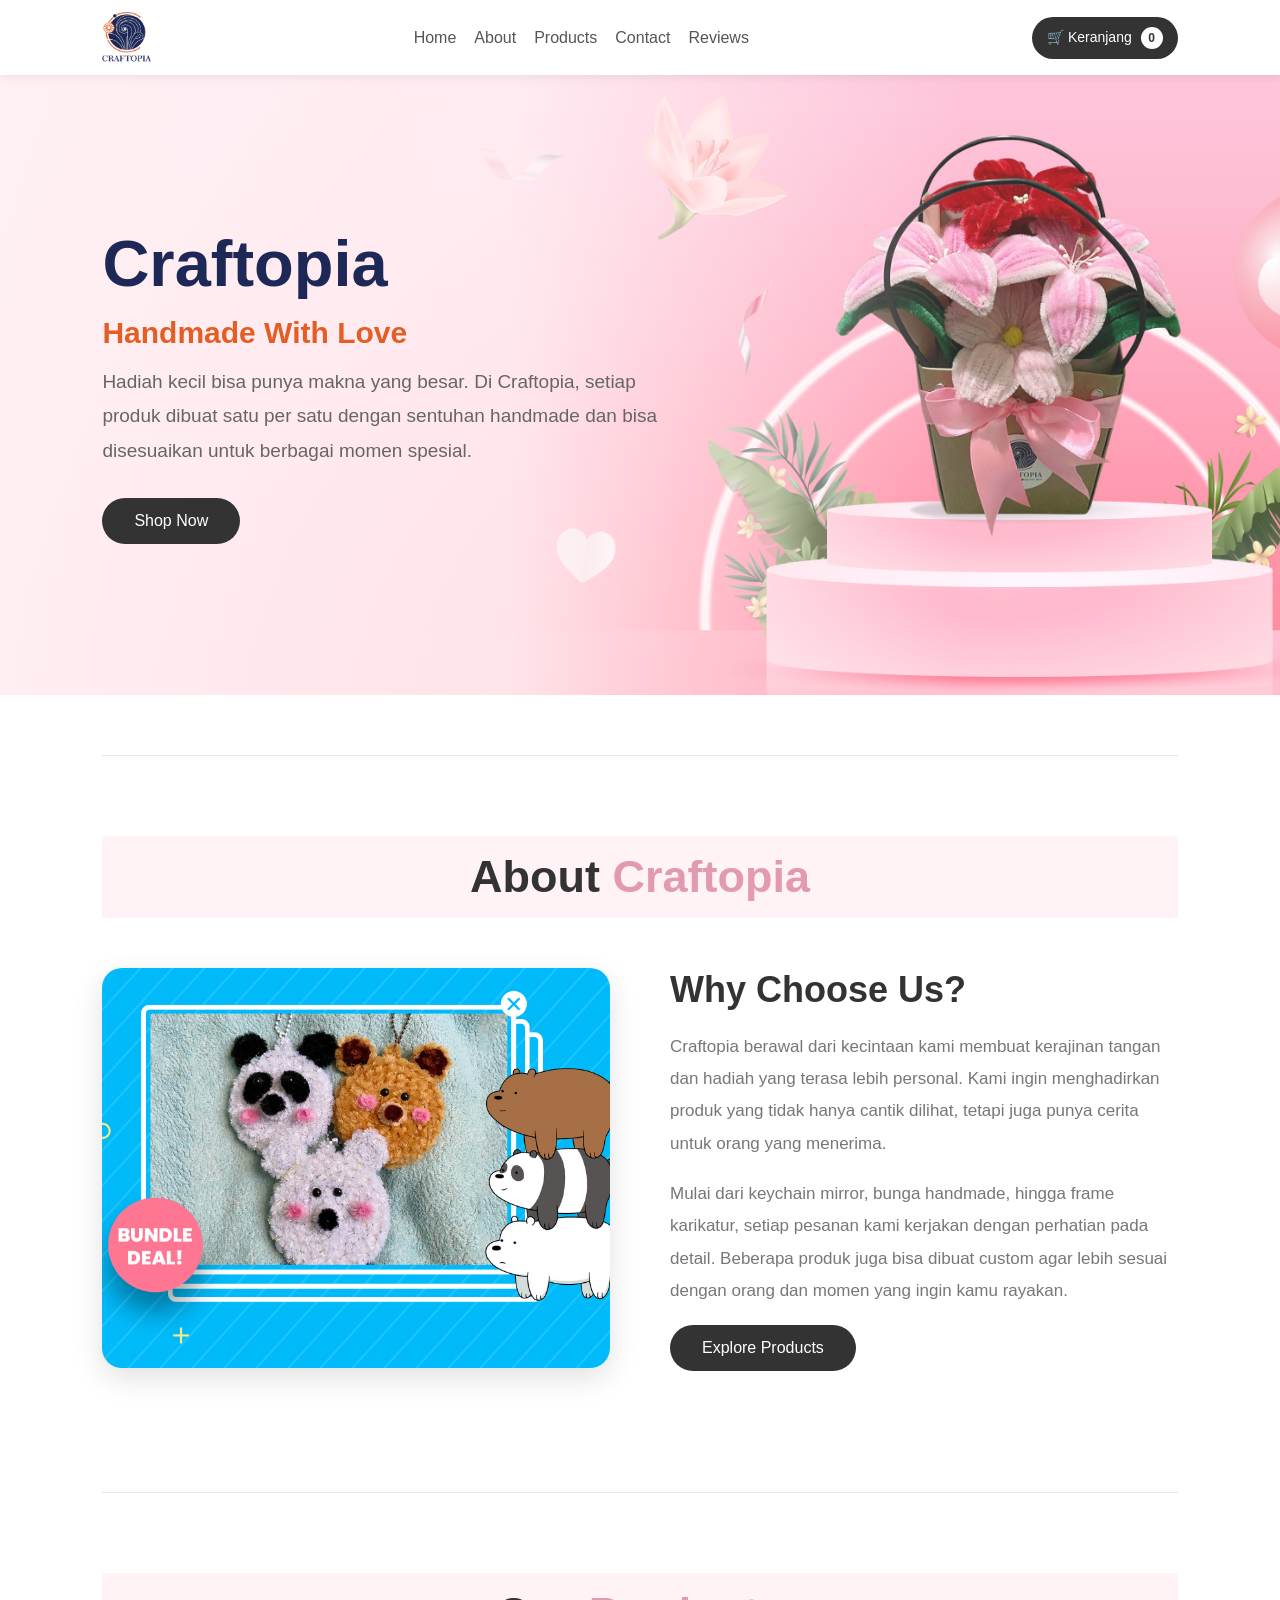
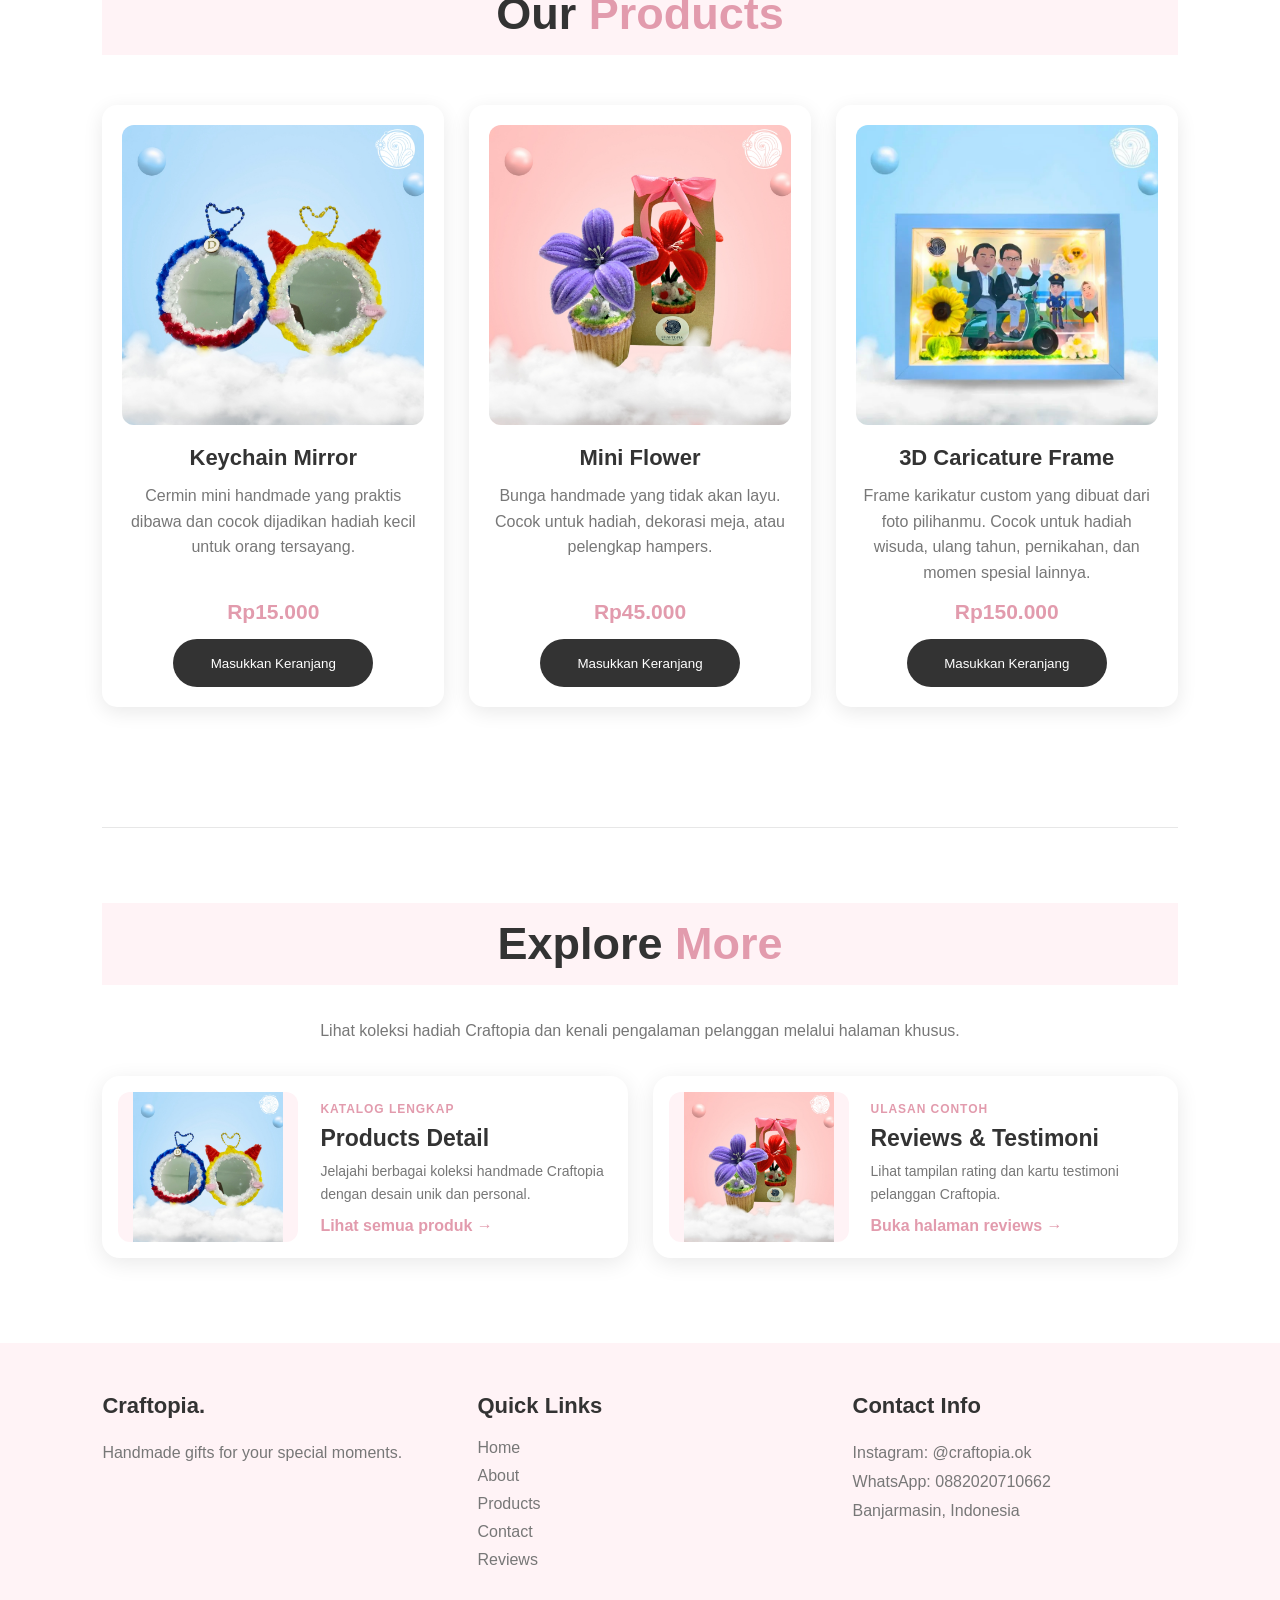
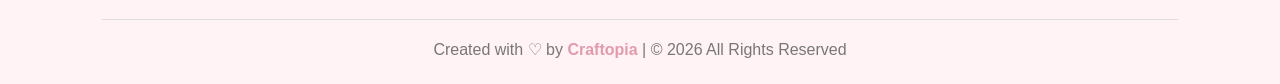
<file: index.html>
<!DOCTYPE html>
<html lang="id">

<head>
    <meta charset="UTF-8">
    <meta name="viewport" content="width=device-width, initial-scale=1.0">

    <title>Craftopia - Handmade With Love</title>

    <link rel="stylesheet" href="style_deskripsi.css">
</head>
<body>
<script src="script.js" defer></script>

    <!-- NAVBAR -->

    <nav>

        <div class="logo">
          <img src="./logo.png" alt="Logo Craftopia">
        </div>

        <ul>
            <li><a href="#home">Home</a></li>
            <li><a href="#about">About</a></li>
            <li><a href="products.html">Products</a></li>
            <li><a href="#contact">Contact</a></li>
            <li><a href="reviews.html">Reviews</a></li>
        </ul>

    </nav>


    <!-- BAGIAN ATAS GAMBAR + H1 + PARAGRAF -->

    <section class="hero" id="home">

        <div class="hero-content">

            <h1>
                Craft<span>opia</span>
            </h1>

            <h2 class="hero-subtitle">
                Handmade With Love
            </h2>

            <p>
                Hadiah kecil bisa punya makna yang besar.
                Di Craftopia, setiap produk dibuat satu per satu
                dengan sentuhan handmade dan bisa disesuaikan untuk
                berbagai momen spesial.
            </p>

            <a href="products.html" class="btn">
                Shop Now
            </a>

        </div>

    </section>


    <!-- GARIS -->

    <hr>


    <!-- ABOUT H2 + PARAGRAF -->

    <section class="about" id="about">

        <div class="section-title">

            <h2>
                About <span>Craftopia</span>
            </h2>

        </div>


        <div class="about-container">


            <!-- GAMBAR ABOUT -->

            <div class="about-image">

                <img
                    src="./banner02.jpg"
                    alt="Handmade Craft">

            </div>


            <!-- TEKS ABOUT -->

            <div class="about-text">

                <h2>
                    Why Choose Us?
                </h2>

                <p>
                    Craftopia berawal dari kecintaan kami membuat kerajinan tangan dan hadiah yang terasa lebih personal.
                    Kami ingin menghadirkan produk yang tidak hanya cantik dilihat,
                    tetapi juga punya cerita untuk orang yang menerima.
                </p>

                <p>
                    Mulai dari keychain mirror, bunga handmade, hingga frame karikatur,
                    setiap pesanan kami kerjakan dengan perhatian pada detail.
                    Beberapa produk juga bisa dibuat custom agar lebih sesuai
                    dengan orang dan momen yang ingin kamu rayakan.
                </p>

                <a href="products.html" class="btn">
                    Explore Products
                </a>

            </div>

        </div>

    </section>


    <!-- GARIS -->

    <hr>


    <!-- PRODUK -->

    <section class="products" id="products">

        <div class="section-title">

            <h2>
                Our <span>Products</span>
            </h2>

        </div>


        <div class="product-container">


            <!-- PRODUK 1 -->

            <div class="product-card">

                <img
                    src="./keychain.jpg"
                    alt="Keychain Mirror">

                <h3>
                    Keychain Mirror
                </h3>

                <p>
                    Cermin mini handmade yang praktis dibawa dan cocok dijadikan hadiah kecil untuk orang tersayang.
                </p>

                <div class="price">
                    Rp15.000
                </div>

            </div>


            <!-- PRODUK 2 -->

            <div class="product-card">

                <img
                    src="./Mini-Flower.jpg"
                    alt="Mini Flower">

                <h3>
                    Mini Flower
                </h3>

                <p>
                    Bunga handmade yang tidak akan layu. Cocok untuk hadiah, dekorasi meja, atau pelengkap hampers.
                </p>

                <div class="price">
                    Rp45.000
                </div>

            </div>


            <!-- PRODUK 3 -->

            <div class="product-card">

                <img
                    src="./PA02.jpg"
                    alt="3D Caricature Frame">

                <h3>
                    3D Caricature Frame
                </h3>

                <p>
                    Frame karikatur custom yang dibuat dari foto pilihanmu. Cocok untuk hadiah wisuda, ulang tahun, pernikahan, dan momen spesial lainnya.
                </p>

                <div class="price">
                    Rp150.000
                </div>

            </div>

        </div>

    </section>


    <!-- GARIS -->

    <hr>


    <!-- HALAMAN BARU: TAUTAN LANGSUNG KE KATALOG DAN TESTIMONI -->
    <section class="explore-more" aria-labelledby="explore-title">
      <div class="section-title"><h2 id="explore-title">Explore <span>More</span></h2></div>
      <p class="explore-lead">Lihat koleksi hadiah Craftopia dan kenali pengalaman pelanggan melalui halaman khusus.</p>
      <div class="explore-grid">
        <a class="explore-tile" href="products.html"><img src="./keychain.jpg" alt="Koleksi handmade Craftopia"><div><span class="tile-tag">Katalog lengkap</span><h3>Products Detail</h3><p>Jelajahi berbagai koleksi handmade Craftopia dengan desain unik dan personal.</p><span class="tile-link">Lihat semua produk →</span></div></a>
        <a class="explore-tile" href="reviews.html"><img src="./Mini-Flower.jpg" alt="Bunga handmade Craftopia"><div><span class="tile-tag">Ulasan contoh</span><h3>Reviews & Testimoni</h3><p>Lihat tampilan rating dan kartu testimoni pelanggan Craftopia.</p><span class="tile-link">Buka halaman reviews →</span></div></a>
      </div>
    </section>

    <!-- FOOTER -->

    <footer id="contact">

        <div class="footer-container">


            <div class="footer-box">

                <h3>
                    Craftopia.
                </h3>

                <p>
                    Handmade gifts for your special moments.
                </p>

            </div>


            <div class="footer-box">

                <h3>
                    Quick Links
                </h3>

                <a href="#home">Home</a>
                <a href="#about">About</a>
                <a href="products.html">Products</a>
                <a href="#contact">Contact</a>
                <a href="reviews.html">Reviews</a>

            </div>


            <div class="footer-box">

                <h3>
                    Contact Info
                </h3>

                <p>
                    Instagram: @craftopia.ok
                </p>

                <p>
                    WhatsApp: 0882020710662
                </p>

                <p>
                    Banjarmasin, Indonesia
                </p>

            </div>

        </div>


        <div class="copyright">

            Created with ♡ by
            <span>Craftopia</span>
            | © 2026 All Rights Reserved

        </div>

    </footer>

</body>

</html>
</file>
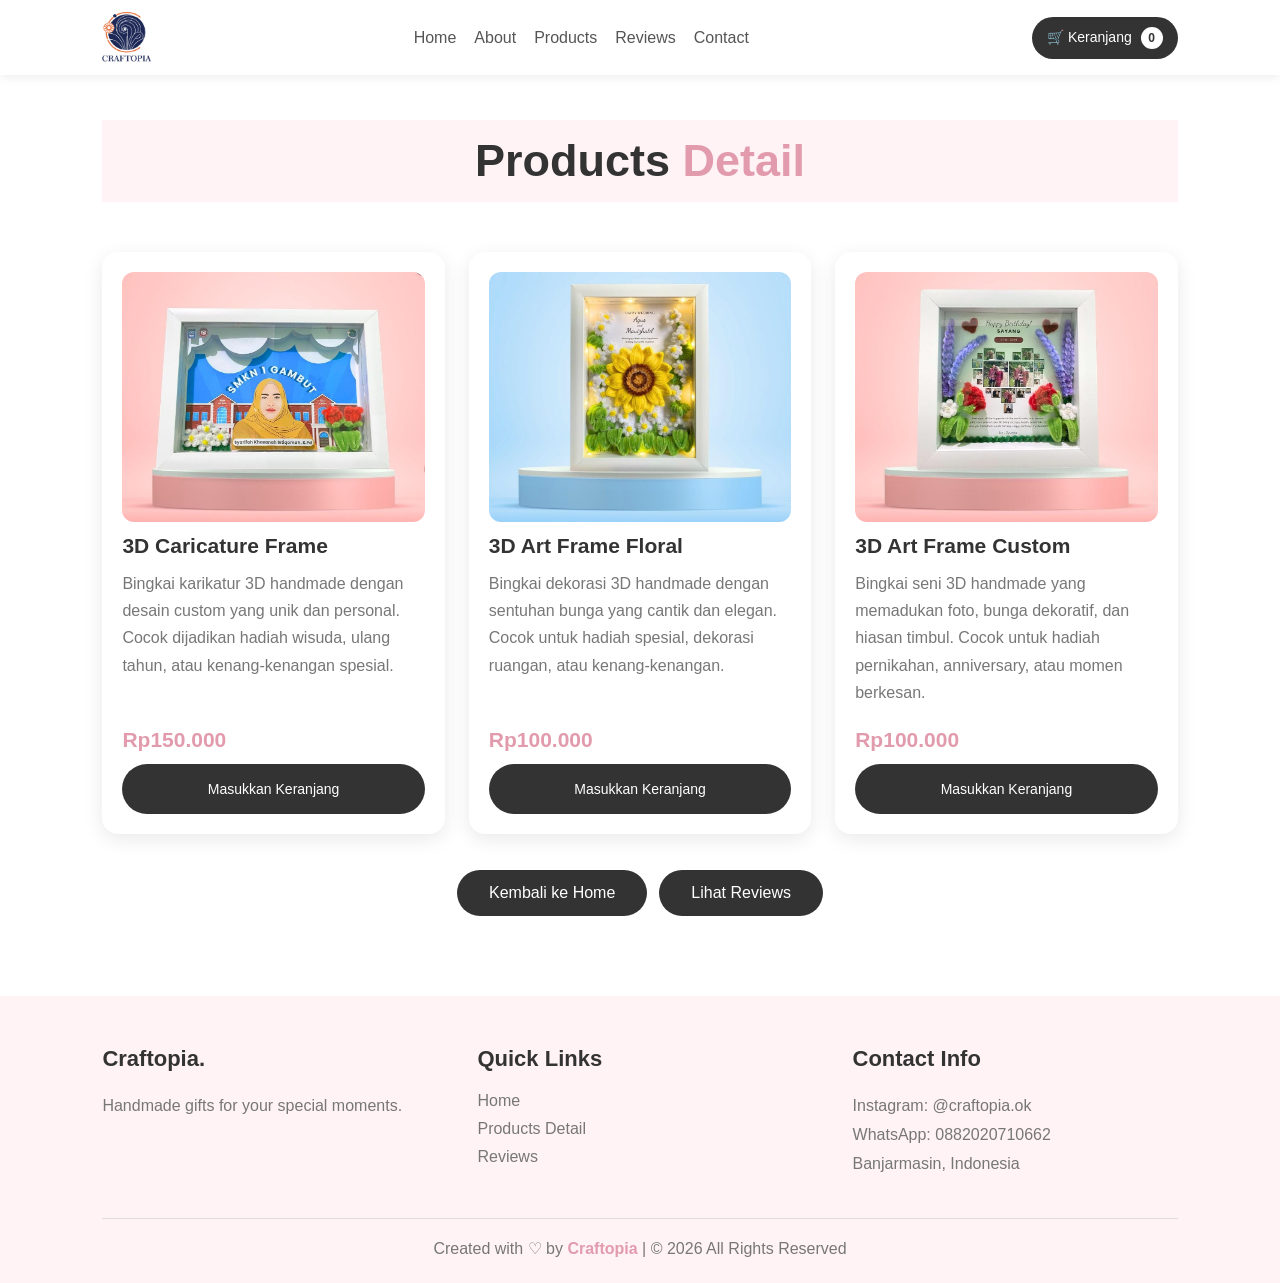
<file: products.html>
<!DOCTYPE html>
<html lang="id">
 <head>
  <meta charset="utf-8"/>
  <meta content="width=device-width, initial-scale=1.0" name="viewport"/>
  <title>
   Products Detail - Craftopia
  </title>
  <link href="style_deskripsi.css" rel="stylesheet"/>
  <script defer="" src="script.js">
  </script>
 </head>
 <body>
  <nav>
   <div class="logo">
    <a href="index.html">
     <img alt="Logo Craftopia" src="./logo.png"/>
    </a>
   </div>
   <ul>
    <li>
     <a href="index.html#home">
      Home
     </a>
    </li>
    <li>
     <a href="index.html#about">
      About
     </a>
    </li>
    <li>
     <a href="products.html">
      Products
     </a>
    </li>
    <li>
     <a href="reviews.html">
      Reviews
     </a>
    </li>
    <li>
     <a href="index.html#contact">
      Contact
     </a>
    </li>
   </ul>
  </nav>
  <main class="catalog-page">
   <div class="section-title">
    <h2>
     Products
     <span>
      Detail
     </span>
    </h2>
   </div>
   <div class="catalog-grid">
    <article class="catalog-card">
     <img alt="Foto produk 3D Caricature Frame" loading="lazy" src="./1.jpeg"/>
     <h3>
      3D Caricature Frame
     </h3>
     <p>
      Bingkai karikatur 3D handmade dengan desain custom yang unik dan personal. Cocok dijadikan hadiah wisuda, ulang tahun, atau kenang-kenangan spesial.
     </p>
     <div class="price">
      Rp150.000
     </div>
     <button class="btn catalog-add-cart" data-product-id="3" type="button">
      Masukkan Keranjang
     </button>
    </article>
    <article class="catalog-card">
     <img alt="Foto produk 3D Art Frame Floral" loading="lazy" src="./3.jpeg"/>
     <h3>
      3D Art Frame Floral
     </h3>
     <p>
      Bingkai dekorasi 3D handmade dengan sentuhan bunga yang cantik dan elegan. Cocok untuk hadiah spesial, dekorasi ruangan, atau kenang-kenangan.
     </p>
     <div class="price">
      Rp100.000
     </div>
     <button class="btn catalog-add-cart" data-product-id="4" type="button">
      Masukkan Keranjang
     </button>
    </article>
    <article class="catalog-card">
     <img alt="Foto produk 3D Art Frame Custom" loading="lazy" src="./2.jpeg"/>
     <h3>
      3D Art Frame Custom
     </h3>
     <p>
      Bingkai seni 3D handmade yang memadukan foto, bunga dekoratif, dan hiasan timbul. Cocok untuk hadiah pernikahan, anniversary, atau momen berkesan.
     </p>
     <div class="price">
      Rp100.000
     </div>
     <button class="btn catalog-add-cart" data-product-id="5" type="button">
      Masukkan Keranjang
     </button>
    </article>
   </div>
   <div class="page-actions">
    <a class="btn" href="index.html">
     Kembali ke Home
    </a>
    <a class="btn" href="reviews.html">
     Lihat Reviews
    </a>
   </div>
  </main>
  <footer id="contact">
   <div class="footer-container">
    <div class="footer-box">
     <h3>
      Craftopia.
     </h3>
     <p>
      Handmade gifts for your special moments.
     </p>
    </div>
    <div class="footer-box">
     <h3>
      Quick Links
     </h3>
     <a href="index.html">
      Home
     </a>
     <a href="products.html">
      Products Detail
     </a>
     <a href="reviews.html">
      Reviews
     </a>
    </div>
    <div class="footer-box">
     <h3>
      Contact Info
     </h3>
     <p>
      Instagram: @craftopia.ok
     </p>
     <p>
      WhatsApp: 0882020710662
     </p>
     <p>
      Banjarmasin, Indonesia
     </p>
    </div>
   </div>
   <div class="copyright">
    Created with ♡ by
    <span>
     Craftopia
    </span>
    | &copy; 2026 All Rights Reserved
   </div>
  </footer>
 </body>
</html>
</file>
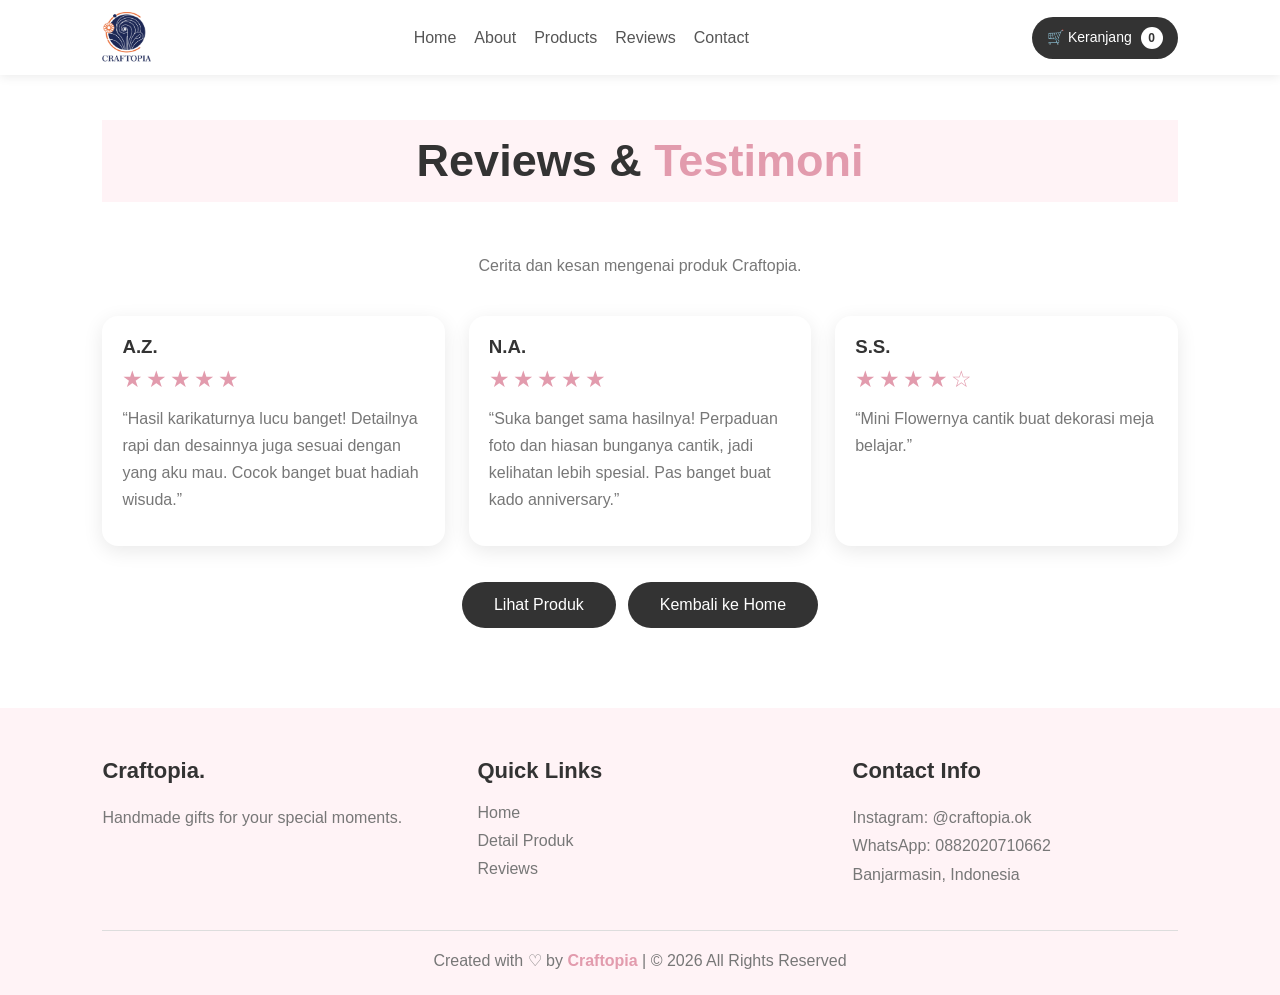
<file: reviews.html>
<!DOCTYPE html>
<html lang="id">
 <head>
  <meta charset="utf-8"/>
  <meta content="width=device-width, initial-scale=1.0" name="viewport"/>
  <title>
   Reviews &amp; Testimoni - Craftopia
  </title>
  <link href="style_deskripsi.css" rel="stylesheet"/>
  <script defer="" src="script.js">
  </script>
 </head>
 <body>
  <nav>
   <div class="logo">
    <a href="index.html">
     <img alt="Logo Craftopia" src="./logo.png"/>
    </a>
   </div>
   <ul>
    <li>
     <a href="index.html#home">
      Home
     </a>
    </li>
    <li>
     <a href="index.html#about">
      About
     </a>
    </li>
    <li>
     <a href="products.html">
      Products
     </a>
    </li>
    <li>
     <a href="reviews.html">
      Reviews
     </a>
    </li>
    <li>
     <a href="index.html#contact">
      Contact
     </a>
    </li>
   </ul>
  </nav>
  <main class="catalog-page">
   <div class="section-title">
    <h2>
     Reviews &amp;
     <span>
      Testimoni
     </span>
    </h2>
   </div>
   <p class="catalog-intro">
    Cerita dan kesan mengenai produk Craftopia.
   </p>
   <div class="review-grid">
    <article class="review-card">
     <h3>
      A.Z.
     </h3>
     <div aria-label="Rating contoh" class="stars">
      &starf;&starf;&starf;&starf;&starf;
     </div>
     <p>
      &ldquo;Hasil karikaturnya lucu banget! Detailnya rapi dan desainnya juga sesuai dengan yang aku mau. Cocok banget buat hadiah wisuda.&rdquo;
     </p>
    </article>
    <article class="review-card">
     <h3>
      N.A.
     </h3>
     <div aria-label="Rating contoh" class="stars">
      &starf;&starf;&starf;&starf;&starf;
     </div>
     <p>
      &ldquo;Suka banget sama hasilnya! Perpaduan foto dan hiasan bunganya cantik, jadi kelihatan lebih spesial. Pas banget buat kado anniversary.&rdquo;
     </p>
    </article>
    <article class="review-card">
     <h3>
      S.S.
     </h3>
     <div aria-label="Rating contoh" class="stars">
      &starf;&starf;&starf;&starf;&star;
     </div>
     <p>
      &ldquo;Mini Flowernya cantik buat dekorasi meja belajar.&rdquo;
     </p>
    </article>
   </div>
   <div class="page-actions">
    <a class="btn" href="products.html">
     Lihat Produk
    </a>
    <a class="btn" href="index.html">
     Kembali ke Home
    </a>
   </div>
  </main>
  <footer id="contact">
   <div class="footer-container">
    <div class="footer-box">
     <h3>
      Craftopia.
     </h3>
     <p>
      Handmade gifts for your special moments.
     </p>
    </div>
    <div class="footer-box">
     <h3>
      Quick Links
     </h3>
     <a href="index.html">
      Home
     </a>
     <a href="products.html">
      Detail Produk
     </a>
     <a href="reviews.html">
      Reviews
     </a>
    </div>
    <div class="footer-box">
     <h3>
      Contact Info
     </h3>
     <p>
      Instagram: @craftopia.ok
     </p>
     <p>
      WhatsApp: 0882020710662
     </p>
     <p>
      Banjarmasin, Indonesia
     </p>
    </div>
   </div>
   <div class="copyright">
    Created with ♡ by
    <span>
     Craftopia
    </span>
    | &copy; 2026 All Rights Reserved
   </div>
  </footer>
 </body>
</html>
</file>
<file: style_deskripsi.css>
/* RESET */

* {
    margin: 0;
    padding: 0;
    box-sizing: border-box;
    font-family: Arial, Helvetica, sans-serif;
}

html {
    scroll-behavior: smooth;
}

body {
    background-color: #ffffff;
    color: #333333;
}


/* NAVBAR */

nav {
    width: 100%;
    height: 75px;

    background-color: white;

    display: flex;
    align-items: center;
    justify-content: space-between;

    padding: 0 8%;

    position: sticky;
    top: 0;

    z-index: 1000;

    box-shadow: 0 2px 10px rgba(0, 0, 0, 0.08);
}


.logo {
    display: flex;
    align-items: center;
    height: 100%;
    overflow: hidden;
}

.logo img {
    height: 52px;
    width: auto;
    max-width: 160px;
    object-fit: contain;
    display: block;
}

/* MENGATUR POSISI DAN JARAK MENU */

nav ul {
    display: flex; /* MENU SEJAJAR */

    list-style: none;

    gap: 35px;
}

/* MENGATUR TAMPILAN TEKS MENU */

nav ul li a {
    text-decoration: none;

    color: #555555;

    font-size: 16px;

    transition: 0.3s;
}


nav ul li a:hover { /* MENGATUR TAMPILAN KETIKA MOUSE DIARAHKAN */
    color: #e7a9b8;
}


/* HOME */

.hero {
    min-height: 620px;

    background:
        linear-gradient(
            90deg,
            rgba(255, 242, 245, 0.97) 0%,
            rgba(255, 242, 245, 0.88) 40%,
            rgba(255, 255, 255, 0.15) 75%
        ),
        url("./banner01.jpg");

    background-size: cover;
    background-position: center;

    display: flex;
    align-items: center;

    padding: 60px 8%;
}


.hero-content {
    max-width: 650px;
}


.hero h1 {
    font-size: 65px;

    margin-bottom: 15px;

    color: #1d2856;
}


.hero h1 span {
    color: #1d2856;
}


.hero-subtitle {
    font-size: 30px;

    color: #e45d24;

    margin-bottom: 15px;
}


.hero p {
    font-size: 19px;

    color: #666666;

    line-height: 1.8;

    max-width: 570px;

    margin-bottom: 30px;
}


/* BUTTON */

.btn {
    display: inline-block;

    background-color: #333333;

    color: white;

    padding: 14px 32px;

    text-decoration: none;

    border-radius: 30px;

    transition: 0.3s;
}

/* BUTTON TRANSISI */

.btn:hover {
    background-color: #e29bad;

    transform: translateY(-2px);
}


/* GARIS */

hr {
    width: 84%;

    margin: 60px auto;

    border: none;

    height: 1px;

    background-color: #e7e7e7;
}


/* JUDUL SECTION */

.section-title {
    background-color: #fff3f6;

    text-align: center;

    padding: 15px;

    margin-bottom: 50px;
}


.section-title h2 {
    font-size: 45px;

    color: #333333;
}


.section-title h2 span {
    color: #e29bad;
}


/* ABOUT */

.about {
    padding: 20px 8% 60px;
}


.about-container {
    display: flex;

    align-items: center;

    gap: 60px;
}


.about-image {
    width: 50%;
}


.about-image img {
    width: 100%;

    height: 400px;

    object-fit: cover;

    border-radius: 20px;

    box-shadow: 0 10px 30px rgba(0, 0, 0, 0.12);
}


.about-text {
    width: 50%;
}


.about-text h2 {
    font-size: 36px;

    margin-bottom: 20px;
}


.about-text p {
    font-size: 17px;

    color: #777777;

    line-height: 1.9;

    margin-bottom: 18px;
}


/* PRODUCTS */

.products {
    padding: 20px 8% 60px;
}


.product-container {
    display: grid;

    grid-template-columns: repeat(3, 1fr);

    gap: 25px;
}


.product-card {
    background-color: white;

    padding: 20px;

    border-radius: 15px; /* MEMBUAT SUDUT CARD MEMBULAT */

    box-shadow: 0 5px 20px rgba(0, 0, 0, 0.09); /* BAYANGAN PADA PRODUCT CARD */

    text-align: center;

    transition: 0.3s;
}

/* PRODUCTS TRANSISI */

.product-card:hover {
    transform: translateY(-8px);
}


.product-card img {
    width: 100%;

    height: 300px;

    object-fit: cover;

    border-radius: 12px;
}


.product-card h3 {
    font-size: 22px;

    margin-top: 20px;

    margin-bottom: 10px;
}


.product-card p {
    color: #777777;

    line-height: 1.6;

    margin-bottom: 15px;
}


.price {
    color: #e29bad;

    font-weight: bold;

    font-size: 21px;
}


/* FOOTER */

footer {
    background-color: #fff3f6;

    padding: 50px 8% 25px;
}


.footer-container {
    display: grid;

    grid-template-columns: repeat(3, 1fr);

    gap: 50px;
}


.footer-box h3 {
    font-size: 22px;

    margin-bottom: 20px;

    color: #333333;
}


.footer-box p {
    line-height: 1.8;

    color: #777777;
}


.footer-box a {
    display: block;

    text-decoration: none;

    color: #777777;

    margin-bottom: 10px;

    transition: 0.3s;
}


.footer-box a:hover {
    color: #e29bad;
}


.copyright {
    margin-top: 40px;

    padding-top: 20px;

    border-top: 1px solid #dddddd;

    text-align: center;

    color: #777777;
}


.copyright span {
    color: #e29bad;

    font-weight: bold;
}


/* RESPONSIVE TABLET */

@media (max-width: 900px) {

    nav ul {
        display: none;
    }


    .hero {
        min-height: 520px;
    }


    .hero h1 {
        font-size: 48px;
    }


    .about-container {
        flex-direction: column;
    }


    .about-image,
    .about-text {
        width: 100%;
    }


    .product-container {
        grid-template-columns: repeat(2, 1fr);
    }


    .footer-container {
        grid-template-columns: 1fr 1fr;
    }
}


/* RESPONSIVE HP */

@media (max-width: 600px) {

    .logo img {
        height: 42px;
        width: auto;
        max-width: 130px;
    }


    .hero h1 {
        font-size: 40px;
    }


    .hero-subtitle {
        font-size: 23px;
    }


    .product-container {
        grid-template-columns: 1fr;
    }


    .footer-container {
        grid-template-columns: 1fr;
    }


    .section-title h2 {
        font-size: 35px;
    }

}

/* CSS TAMBAHAN FITUR JS CRAFTOPIA */

/* MENGATUR TAMPILAN CART BUTTON */
.cart-button {
    border: none;
    background: #333333;
    color: white;
    padding: 10px 15px;
    border-radius: 25px;
    cursor: pointer;
    font-size: 14px;
    transition: 0.3s;
    margin-left: 20px;
}

.cart-button:hover {
    transform: translateY(-2px);
    opacity: 0.9;
}

/* MENGATUR TAMPILAN ANGKA JUMLAH PRODUK */
#cart-count {
    display: inline-flex;
    align-items: center;
    justify-content: center;
    min-width: 22px;
    height: 22px;
    padding: 0 5px;
    margin-left: 5px;
    background: white;
    color: #333333;
    border-radius: 50%;
    font-size: 12px;
    font-weight: bold;
}

/* MENGATUR TAMPILAN ORDER NOW BUTTON */
.order-btn {
    border: none;
    margin-top: 15px;
    cursor: pointer;
    font-family: inherit;
}

/* MENGATUR TAMPILAN BELAKANG LAPISAN KETIKA CART DIBUKA */
.cart-overlay {
    position: fixed;
    inset: 0;
    background: rgba(0, 0, 0, 0.45);
    display: flex;
    align-items: center;
    justify-content: center;
    padding: 20px;
    opacity: 0;
    visibility: hidden;
    transition: 0.3s;
    z-index: 9999;
}

.cart-overlay.active { /* HUBUNGAN DENGAN JS */
    opacity: 1;
    visibility: visible;
}

/* MENGATUR TAMPILAN KOTAK PUTIH UTAMA CART */
.cart-modal {
    width: min(600px, 100%); /* maksimal 600px tapi tetap menyesuaikan layar */
    max-height: 85vh; /* tinggi maksimal 85% dari tinggi layar */
    overflow-y: auto; /* tinggi maksimal 85% dari tinggi layar */
    background: white; /* background putih */
    border-radius: 18px; /* sudut membulat */
    padding: 30px; /* jarak isi dengan tepi modal */
    position: relative;
    box-shadow: 0 10px 40px rgba(0, 0, 0, 0.2); /* efek bayangan */
}

.cart-modal h2 {
    margin-top: 0;
    margin-bottom: 25px;
}

/* TAMPILAN X UNTUK MENUTUP CART */
.close-cart {
    position: absolute;
    top: 15px;
    right: 18px;
    border: none;
    background: none;
    font-size: 30px;
    cursor: pointer;
    color: #555;
}

/* MENGATUR TAMPILAN SETIAP PRODUK DI CART */
.cart-item {
    display: flex;
    align-items: center;
    justify-content: space-between;
    gap: 15px;
    padding: 15px 0;
    border-bottom: 1px solid #eeeeee;
}

.cart-item-info h3 {
    margin: 0 0 5px;
    font-size: 17px;
}

.cart-item-info p {
    margin: 0;
}

/* MENGATUR KUMPULAN TOMBOL +, -, DAN HAPUS */
.cart-controls {
    display: flex; /* membuat tombol tersusun secara fleksibel */
    align-items: center;
    gap: 8px;
    flex-wrap: wrap; /* memungkinkan tombol turun ke baris berikutnya jika ruang tidak cukup */
    justify-content: flex-end;
}

/* MENGATUR TAMPILAN DASAR BUTTON QUANTITY DAN HAPUS */
.quantity-btn,
.remove-btn {
    border: none;
    cursor: pointer;
    border-radius: 6px;
    padding: 6px 10px;
}

.quantity-btn {
    background: #eeeeee;
}

.remove-btn {
    background: #333333;
    color: white;
}

/* MENGATUR TAMPILAN TOTAL HARGA */
.cart-summary {
    display: flex;
    justify-content: space-between;
    font-size: 18px;
    margin: 25px 0;
}

/* MENGATUR TAMPILAN CHECKOUT */
.checkout-btn {
    width: 100%;
    border: none;
    padding: 13px;
    border-radius: 8px;
    background: #333333;
    color: white;
    cursor: pointer;
    font-size: 15px;
    transition: 0.3s;
}

.checkout-btn:hover {
    opacity: 0.85;
}

/* MENGATUR TAMPILAN KETIKA CART KOSONG */
.empty-cart {
    text-align: center;
    padding: 30px 0;
}

/* MENGATUR TAMPILAN NOTIFIKASI */
.cart-notification {
    position: fixed;
    right: 25px;
    bottom: 25px;
    background: #333333;
    color: white;
    padding: 13px 18px;
    border-radius: 8px;
    opacity: 0;
    transform: translateY(20px);
    transition: 0.3s;
    z-index: 10000;
    max-width: 320px;
}

.cart-notification.show {
    opacity: 1;
    transform: translateY(0);
}

/* RESPONSIVE UNTUK HP */
@media (max-width: 600px) {
    .cart-button {
        margin-left: 0;
    }

    .cart-modal {
        padding: 22px;
    }

    .cart-item {
        align-items: flex-start;
        flex-direction: column;
    }

    .cart-controls {
        width: 100%;
        justify-content: flex-start;
    }

    .cart-notification {
        left: 20px;
        right: 20px;
        bottom: 20px;
        max-width: none;
    }
}

/* Tambahan khusus halaman katalog dan review; style asli tetap utuh */
nav ul { gap: 18px; }
.catalog-page { padding: 45px 8% 80px; min-height: 65vh; }
.catalog-intro { text-align:center; max-width:720px; margin:0 auto 35px; color:#777; line-height:1.8; }
.catalog-grid { display:grid; grid-template-columns:repeat(3,minmax(0,1fr)); gap:24px; }
.catalog-card, .review-card { background:#fff; border-radius:16px; padding:20px; box-shadow:0 5px 20px rgba(0,0,0,.09); }
.catalog-card img { display:block; width:100%; height:210px; object-fit:contain; border-radius:12px; background:#fff8fa; }
.catalog-card h3 { margin:18px 0 10px; font-size:21px; }
.catalog-card p, .review-card p { color:#777; line-height:1.7; margin-bottom:12px; }
.catalog-card .btn { margin-top:14px; }
.catalog-note { font-size:13px; color:#777; margin-top:10px; }
.review-grid { display:grid; grid-template-columns:repeat(3,minmax(0,1fr)); gap:24px; }
.review-card h3 { margin-bottom:8px; }
.stars { color:#e29bad; font-size:23px; letter-spacing:3px; margin-bottom:12px; }
.review-disclaimer { background:#fff3f6; padding:14px 20px; border-radius:12px; margin:0 auto 30px; max-width:800px; text-align:center; line-height:1.7; }
.page-actions { display:flex; flex-wrap:wrap; justify-content:center; gap:12px; margin-top:36px; }
.page-actions .btn { text-align:center; }
@media(max-width:900px) { nav { height:auto; min-height:75px; padding:12px 5%; flex-wrap:wrap; gap:10px; } nav ul { display:flex; flex-wrap:wrap; gap:12px; order:3; width:100%; justify-content:center; } nav ul li a { font-size:13px; } .catalog-grid,.review-grid { grid-template-columns:repeat(2,minmax(0,1fr)); } }
@media(max-width:600px) { .catalog-grid,.review-grid { grid-template-columns:1fr; } .catalog-card img { height:190px; } .catalog-page { padding:30px 6% 60px; } .cart-button { margin-left:auto; } }

/* NEW: pilihan halaman dari homepage; tidak mengubah ukuran foto asli */
.explore-more { padding: 15px 8% 85px; }
.explore-lead { text-align:center; color:#777; max-width:700px; margin:-18px auto 30px; line-height:1.8; }
.explore-grid { display:grid; grid-template-columns:repeat(2,minmax(0,1fr)); gap:25px; }
.explore-tile { display:grid; grid-template-columns:180px 1fr; align-items:center; gap:22px; padding:16px; border-radius:18px; box-shadow:0 5px 22px rgba(0,0,0,.09); color:#333; text-decoration:none; transition:transform .2s; }
.explore-tile:hover { transform:translateY(-5px); }
.explore-tile img { width:180px; height:150px; object-fit:contain; border-radius:12px; background:#fff3f6; }
.explore-tile h3 { font-size:23px; margin:8px 0; }
.explore-tile p { font-size:14px; color:#777; line-height:1.6; }
.tile-tag { font-size:12px; color:#e29bad; font-weight:bold; text-transform:uppercase; letter-spacing:.08em; }
.tile-link { display:inline-block; color:#e29bad; font-weight:bold; margin-top:12px; }
nav a[aria-current="page"] { color:#e29bad; font-weight:bold; }
@media(max-width:1050px) { .explore-tile {grid-template-columns:1fr;} .explore-tile img {width:100%;height:150px;} }
@media(max-width:600px) { .explore-grid {grid-template-columns:1fr;} .explore-more {padding:15px 6% 60px;} }


/* REVISI KATALOG: foto seragam dan tombol sejajar */
.catalog-grid { align-items: stretch; }
.catalog-card { display:flex; flex-direction:column; height:100%; text-align:left; }
.catalog-card img { width:100%; height:250px; object-fit:cover; object-position:center; border-radius:12px; background:#fff3f6; }
.catalog-card h3 { min-height:2.6em; margin:18px 0 8px; }
.catalog-card > p:not(.catalog-note) { margin-bottom:14px; }
.catalog-card .price { margin-top:auto; padding-top:10px; }
.catalog-card > a.btn { display:flex; align-items:center; justify-content:center; width:100%; min-height:48px; margin-top:16px; padding:12px 14px; text-align:center; font-size:14px; }
.catalog-card .catalog-note { min-height:2.7em; margin:10px 0 0; font-size:12px; }
@media(max-width:900px) { .catalog-card img { height:220px; } }
@media(max-width:600px) { .catalog-card img { height:230px; } .catalog-card h3 { min-height:0; } }


/* Tombol katalog yang memasukkan produk ke keranjang */
.catalog-grid .catalog-card > .catalog-add-cart {
    display: flex;
    align-items: center;
    justify-content: center;
    width: 100%;
    min-height: 50px;
    margin: 0;
    border: 0;
    cursor: pointer;
    font: inherit;
    font-size: 14px;
    text-align: center;
}
/* Satu baris grid per kartu, dengan subgrid menyamakan baris antarkartu. */
@media (min-width: 901px) {
    .catalog-grid { display: grid; grid-template-columns: repeat(3, minmax(0, 1fr)); align-items: stretch; }
    .catalog-grid .catalog-card {
        display: grid;
        grid-template-rows: subgrid;
        grid-row: span 5;
        gap: 12px;
        min-width: 0;
    }
    .catalog-grid .catalog-card > img { width: 100%; height: 250px; object-fit: cover; }
    .catalog-grid .catalog-card > h3,
    .catalog-grid .catalog-card > p,
    .catalog-grid .catalog-card > .price { margin: 0; min-height: 0; }
}
@media (max-width: 900px) {
    .catalog-grid .catalog-card { display: flex; flex-direction: column; }
    .catalog-grid .catalog-card > .price { margin-top: auto; }
    .catalog-grid .catalog-card > .catalog-add-cart { margin-top: 12px; }
}
/* MERAPIKAN TOMBOL PRODUK DI HOME */

/* Kartu produk dibuat sama tinggi */
.products .product-card {
    display: flex;
    flex-direction: column;
    height: 100%;
}

/* Judul produk */
.products .product-card h3 {
    margin-bottom: 12px;
}

/* Deskripsi produk */
.products .product-card p {
    flex-grow: 1;
    margin-bottom: 15px;
}

/* Harga produk */
.products .product-card .price {
    margin-top: auto;
    margin-bottom: 15px;
}

/* Tombol Masukkan Keranjang */
.products .product-card .order-btn {
    align-self: center;
    margin-top: 0;
    min-height: 48px;
    min-width: 200px;
    display: flex;
    align-items: center;
    justify-content: center;
    text-align: center;
}
</file>
